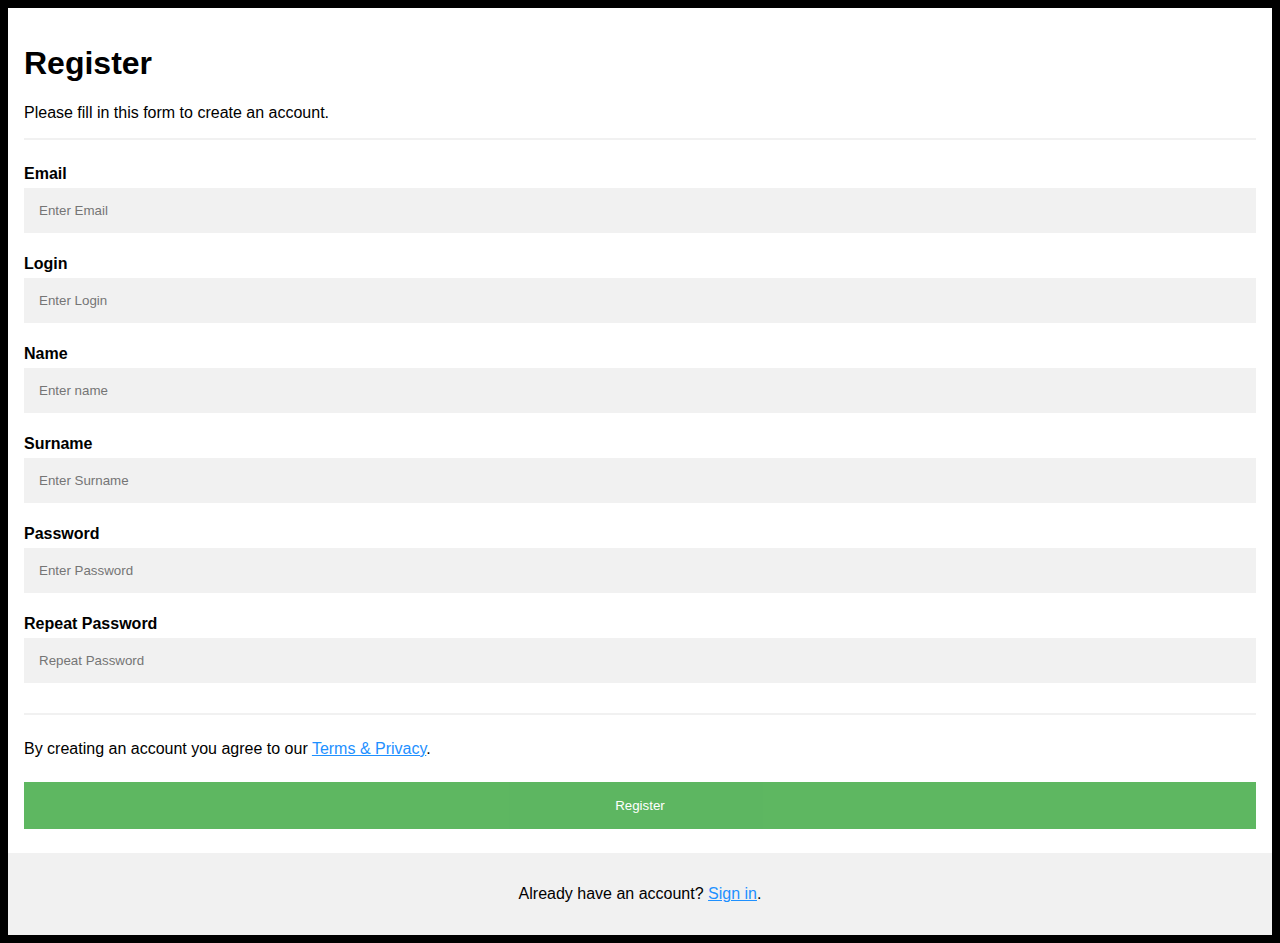
<file: Matcha_html/registration.html>
<!DOCTYPE html>

<html class="no-js" lang="en">
    <head>
        <meta charset="UTF-8" />
        <meta name="viewport" content="width=device-width, initial-scale=1">
        <title>Matcha registration</title>
        
        <link rel="stylesheet" type="text/css" href="css/registration.css" />
		<!-- <script type="text/javascript" src=""></script> -->
    </head>

    <form action="">
      <div class="container">

        <h1>Register</h1>
        <p>Please fill in this form to create an account.</p>
        <hr>
    
        <label for="email"><b>Email</b></label>
            <input type="text" placeholder="Enter Email" name="email" id="email" required>
        
        <label for="login"><b>Login</b></label>
        <input type="text" placeholder="Enter Login" name="login" id="login" required>
        
        <label for="name"><b>Name</b></label>
        <input type="text" placeholder="Enter name" name="name" id="name" required>
        
        <label for="surname"><b>Surname</b></label>
        <input type="text" placeholder="Enter Surname" name="surname" id="surname" required>
    
        <label for="psw"><b>Password</b></label>
        <input type="password" placeholder="Enter Password" name="psw" id="psw" required>
    
        <label for="psw-repeat"><b>Repeat Password</b></label>
        <input type="password" placeholder="Repeat Password" name="psw-repeat" id="psw-repeat" required>
        <hr>
        <p>By creating an account you agree to our <a href="#">Terms & Privacy</a>.</p>
    
        <button type="submit" class="registerbtn">Register</button>
      </div>
      
      <div class="container signin">
        <p>Already have an account? <a href="#">Sign in</a>.</p>
      </div>
    </form>
    
    </body>
    </html>
</file>
<file: Matcha_html/css/registration.css>
body {
    font-family: Arial, Helvetica, sans-serif;
    background-color: black;
  }
  
  * {
    box-sizing: border-box;
  }
  
  /* Add padding to containers */
  .container {
    padding: 16px;
    background-color: white;
  }
  
  /* Full-width input fields */
  input[type=text], input[type=password] {
    width: 100%;
    padding: 15px;
    margin: 5px 0 22px 0;
    display: inline-block;
    border: none;
    background: #f1f1f1;
  }
  
  input[type=text]:focus, input[type=password]:focus {
    background-color: #ddd;
    outline: none;
  }
  
  /* Overwrite default styles of hr */
  hr {
    border: 1px solid #f1f1f1;
    margin-bottom: 25px;
  }
  
  /* Set a style for the submit button */
  .registerbtn {
    background-color: #4CAF50;
    color: white;
    padding: 16px 20px;
    margin: 8px 0;
    border: none;
    cursor: pointer;
    width: 100%;
    opacity: 0.9;
  }
  
  .registerbtn:hover {
    opacity: 1;
  }
  
  /* Add a blue text color to links */
  a {
    color: dodgerblue;
  }
  
  /* Set a grey background color and center the text of the "sign in" section */
  .signin {
    background-color: #f1f1f1;
    text-align: center;
  }
</file>
